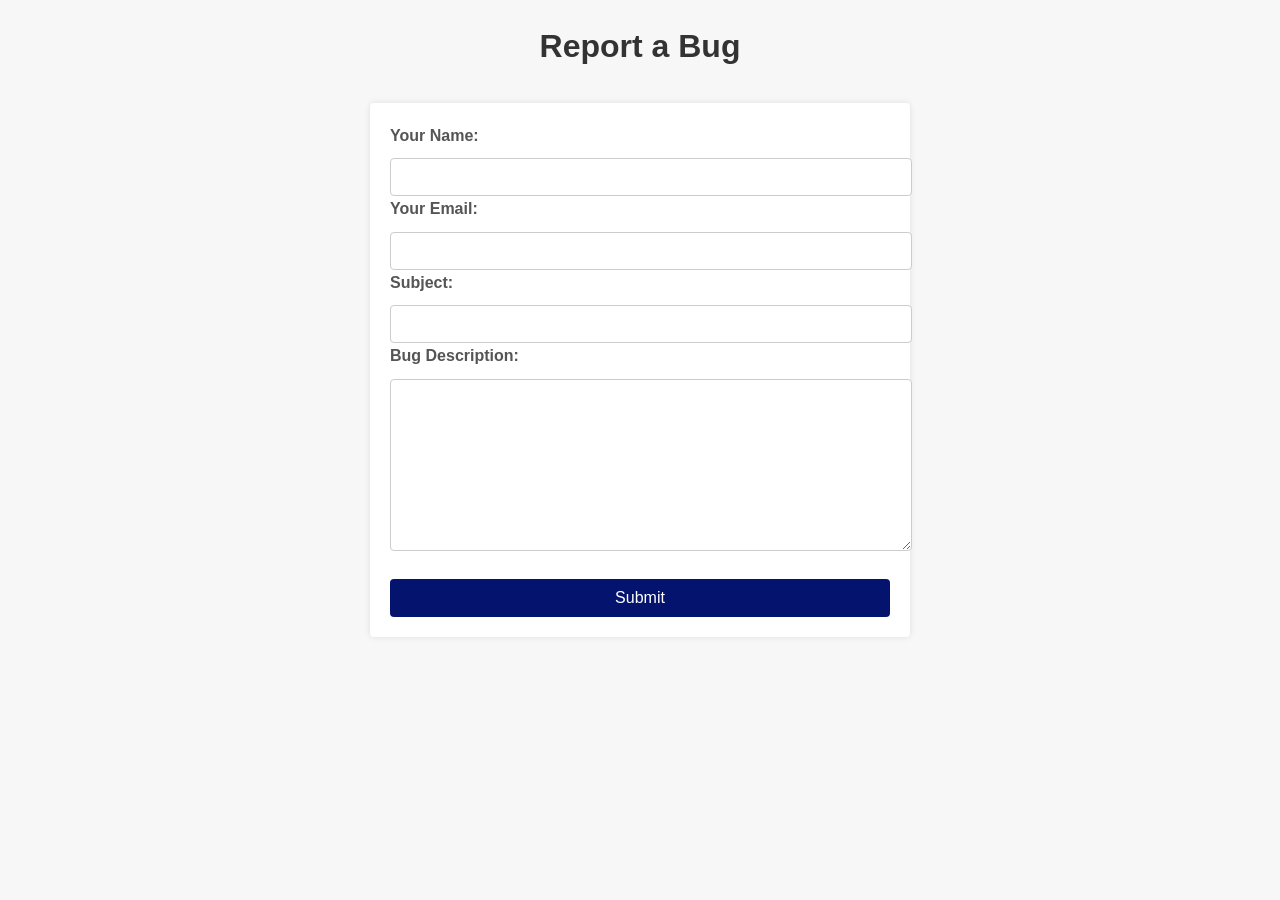
<file: templates/bug.html>
<!DOCTYPE html>
<html lang="en">

<head>
  <meta charset="UTF-8">
  <meta name="viewport" content="width=device-width, initial-scale=1.0">
  <link rel="icon" type="image/x-icon" href="/static/images/favicon.ico">
  <title>SnapØCR | Report Bug</title>
  <style>
    body {
      font-family: Arial, sans-serif;
      margin: 20px;
      line-height: 1.6;
      background-color: #f7f7f7;
    }

    h1 {
      text-align: center;
      margin-bottom: 30px;
      color: #333;
    }

    form {
      max-width: 500px;
      margin: 0 auto;
      background-color: #fff;
      padding: 20px;
      border-radius: 4px;
      box-shadow: 0 0 6px rgba(0, 0, 0, 0.1);
    }

    label {
      display: block;
      margin-bottom: 10px;
      font-weight: bold;
      color: #555;
    }

    input[type="text"],
    input[type="email"],
    textarea {
      width: 100%;
      padding: 10px;
      border: 1px solid #ccc;
      border-radius: 4px;
      resize: vertical;
      font-size: 14px;
    }

    textarea {
      height: 150px;
    }

    button[type="submit"] {
      display: block;
      width: 100%;
      padding: 10px;
      margin-top: 20px;
      background-color: #04146e;
      color: white;
      border: none;
      border-radius: 4px;
      cursor: pointer;
      font-size: 16px;
    }

    button[type="submit"]:hover {
      background-color: #23f7f4;
    }

    .error-message {
      color: #ff0000;
      margin-top: 5px;
      font-size: 12px;
    }

    .success-message {
      color: #080f8b;
      margin-top: 5px;
      font-size: 14px;
      font-weight: bold;
    }
  </style>
</head>

<body>
  <h1>Report a Bug</h1>

  <form>
    <label for="name">Your Name:</label>
    <input type="text" id="name" name="name" required>

    <label for="email">Your Email:</label>
    <input type="email" id="email" name="email" required>

    <label for="subject">Subject:</label>
    <input type="text" id="subject" name="subject" required>

    <label for="description">Bug Description:</label>
    <textarea id="description" name="description" required></textarea>

    <button type="submit">Submit</button>
  </form>

  <div id="success-message" class="success-message" style="display: none;">Bug report submitted successfully!</div>

  <script>
    const form = document.querySelector('form');
    const successMessage = document.getElementById('success-message');

    form.addEventListener('submit', (event) => {
      event.preventDefault();

      
      setTimeout(() => {
        form.reset();
        successMessage.style.display = 'block';
        setTimeout(() => {
          successMessage.style.display = 'none';
        }, 3000);
      }, 1000);
    });
  </script>
</body>
</html>
</file>
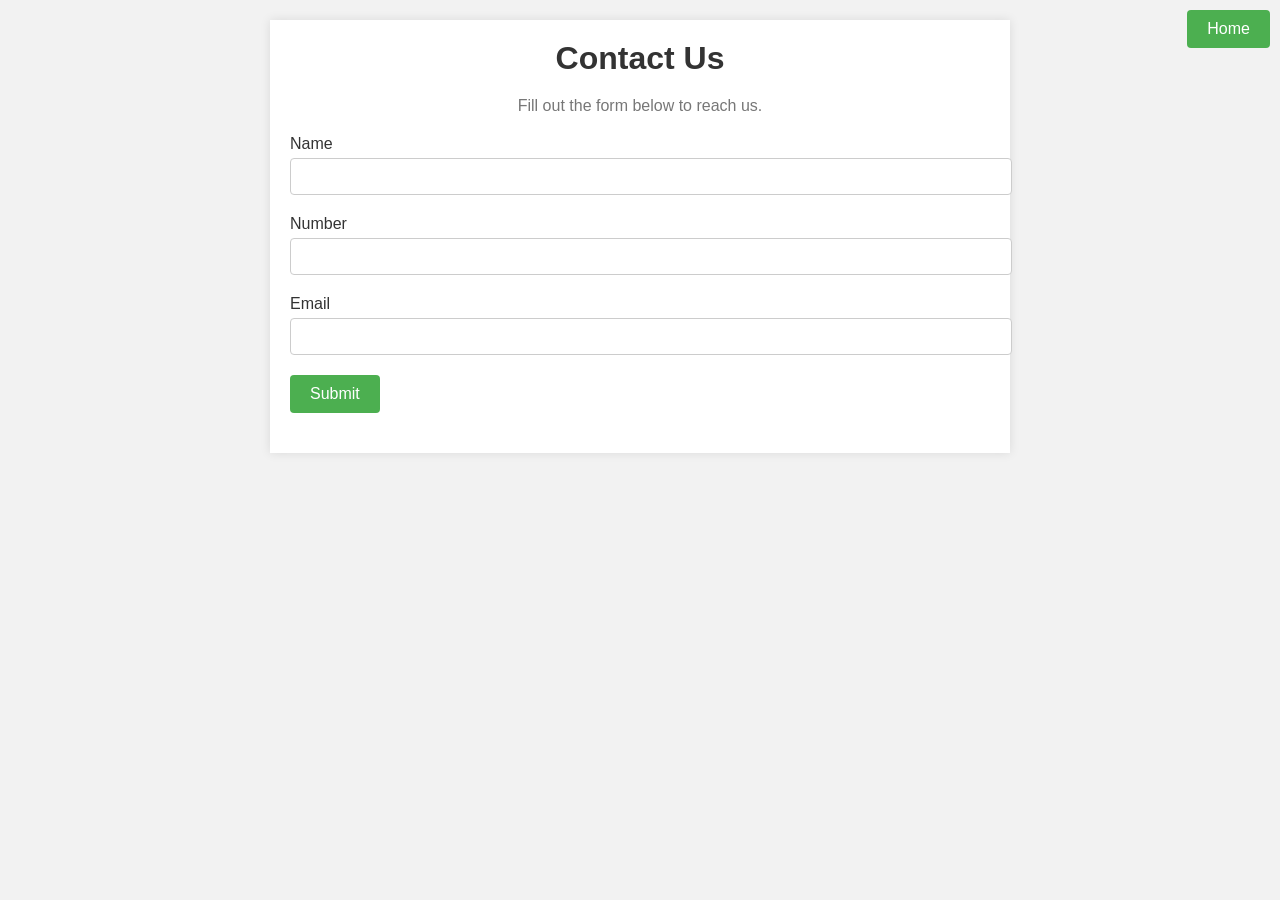
<file: templates/contact.html>
<!DOCTYPE html>
<html lang="en">

<head>
  <meta charset="UTF-8">
  <meta name="viewport" content="width=device-width, initial-scale=1.0">
  <link rel="stylesheet" href="/static/styles/contact.css">
  <link rel="icon" type="image/x-icon" href="/static/images/favicon.ico">

  <title>SnapØCR | Contact</title>
</head>

<body>
  <div class="container">
    <a href="/" class="home-button">Home</a>
    <h1>Contact Us</h1>
    <p>Fill out the form below to reach us.</p>
    <form action="#" method="post">
      <div class="form-group">
        <label for="name">Name</label>
        <input type="text" id="name" name="name" required>
      </div>
      <div class="form-group">
        <label for="number">Number</label>
        <input type="tel" id="number" name="number" required>
      </div>
      <div class="form-group">
        <label for="email">Email</label>
        <input type="email" id="email" name="email" required>
      </div>
      <div class="form-group">
        <input type="submit" value="Submit">
      </div>
    </form>
  </div>
</body>

</html>
</file>
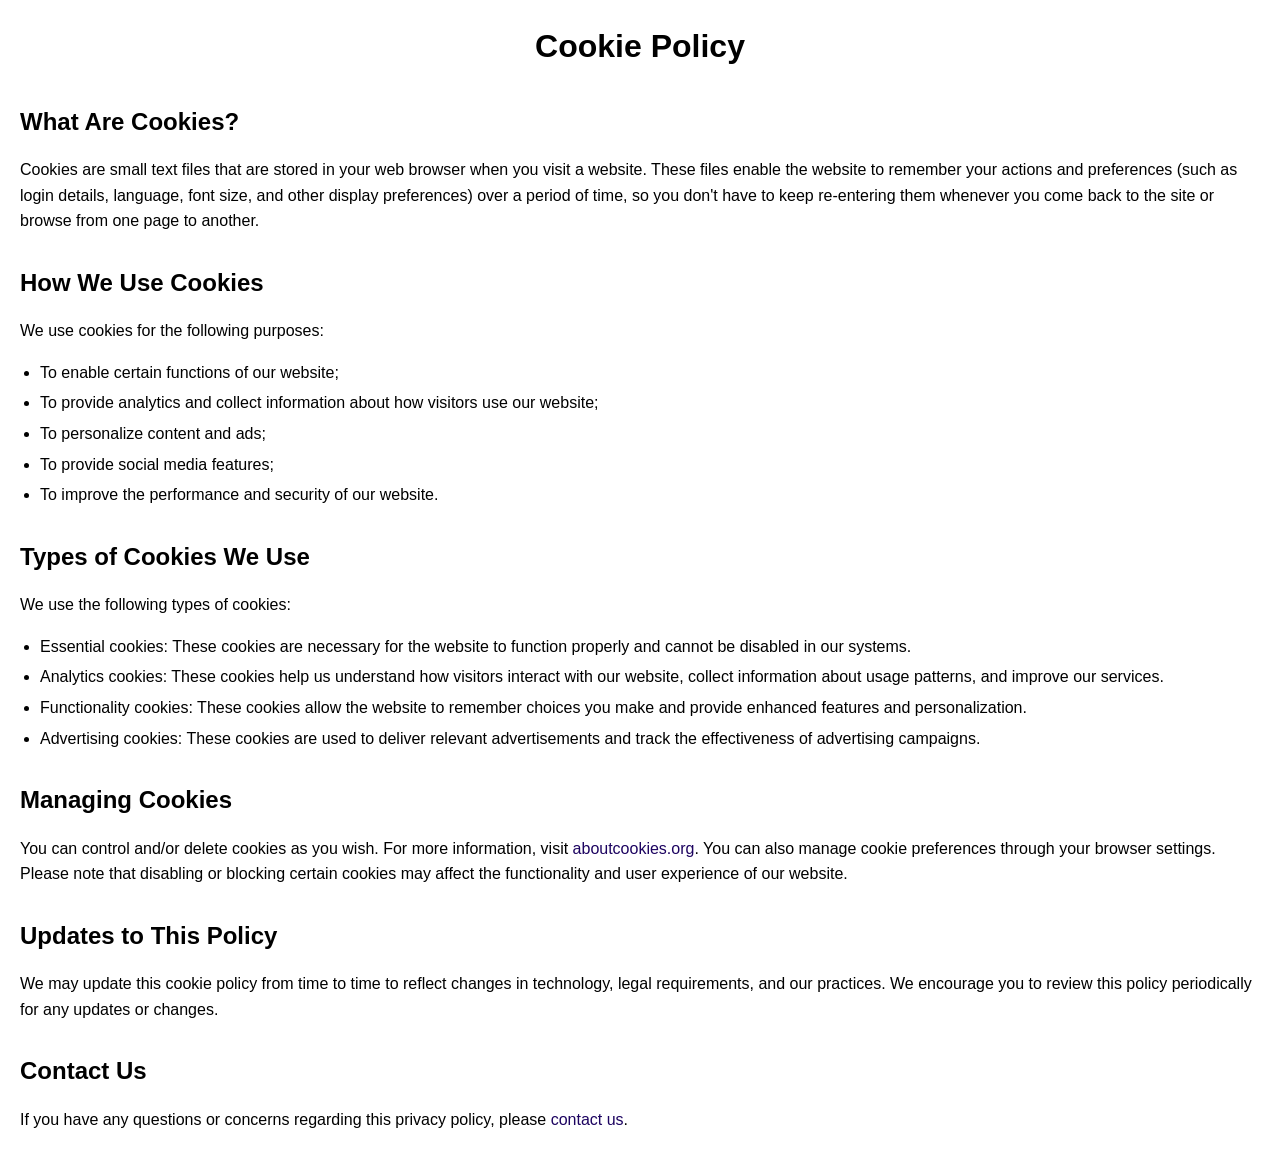
<file: templates/cookies.html>
<!DOCTYPE html>
<html lang="en">

<head>
  <meta charset="UTF-8">
  <meta name="viewport" content="width=device-width, initial-scale=1.0">
  <title>SnapØCR | Cookies</title>
  <link rel="icon" type="image/x-icon" href="/static/images/favicon.ico">
  <link rel="stylesheet" href="/static/styles/style2.css">
</head>

<body>
  <h1>Cookie Policy</h1>

  <h2>What Are Cookies?</h2>
  <p>Cookies are small text files that are stored in your web browser when you visit a website. These files enable the website to remember your actions and preferences (such as login details, language, font size, and other display preferences) over a period of time, so you don't have to keep re-entering them whenever you come back to the site or browse from one page to another.</p>

  <h2>How We Use Cookies</h2>
  <p>We use cookies for the following purposes:</p>
  <ul>
    <li>To enable certain functions of our website;</li>
    <li>To provide analytics and collect information about how visitors use our website;</li>
    <li>To personalize content and ads;</li>
    <li>To provide social media features;</li>
    <li>To improve the performance and security of our website.</li>
  </ul>

  <h2>Types of Cookies We Use</h2>
  <p>We use the following types of cookies:</p>
  <ul>
    <li>Essential cookies: These cookies are necessary for the website to function properly and cannot be disabled in our systems.</li>
    <li>Analytics cookies: These cookies help us understand how visitors interact with our website, collect information about usage patterns, and improve our services.</li>
    <li>Functionality cookies: These cookies allow the website to remember choices you make and provide enhanced features and personalization.</li>
    <li>Advertising cookies: These cookies are used to deliver relevant advertisements and track the effectiveness of advertising campaigns.</li>
  </ul>

  <h2>Managing Cookies</h2>
  <p>You can control and/or delete cookies as you wish. For more information, visit <a href="https://www.aboutcookies.org" target="_blank">aboutcookies.org</a>. You can also manage cookie preferences through your browser settings. Please note that disabling or blocking certain cookies may affect the functionality and user experience of our website.</p>

  <h2>Updates to This Policy</h2>
  <p>We may update this cookie policy from time to time to reflect changes in technology, legal requirements, and our practices. We encourage you to review this policy periodically for any updates or changes.</p>

  <h2>Contact Us</h2>
  <p>If you have any questions or concerns regarding this privacy policy, please <a href="/contact">contact us</a>.</p>
</body>

</html>
</file>
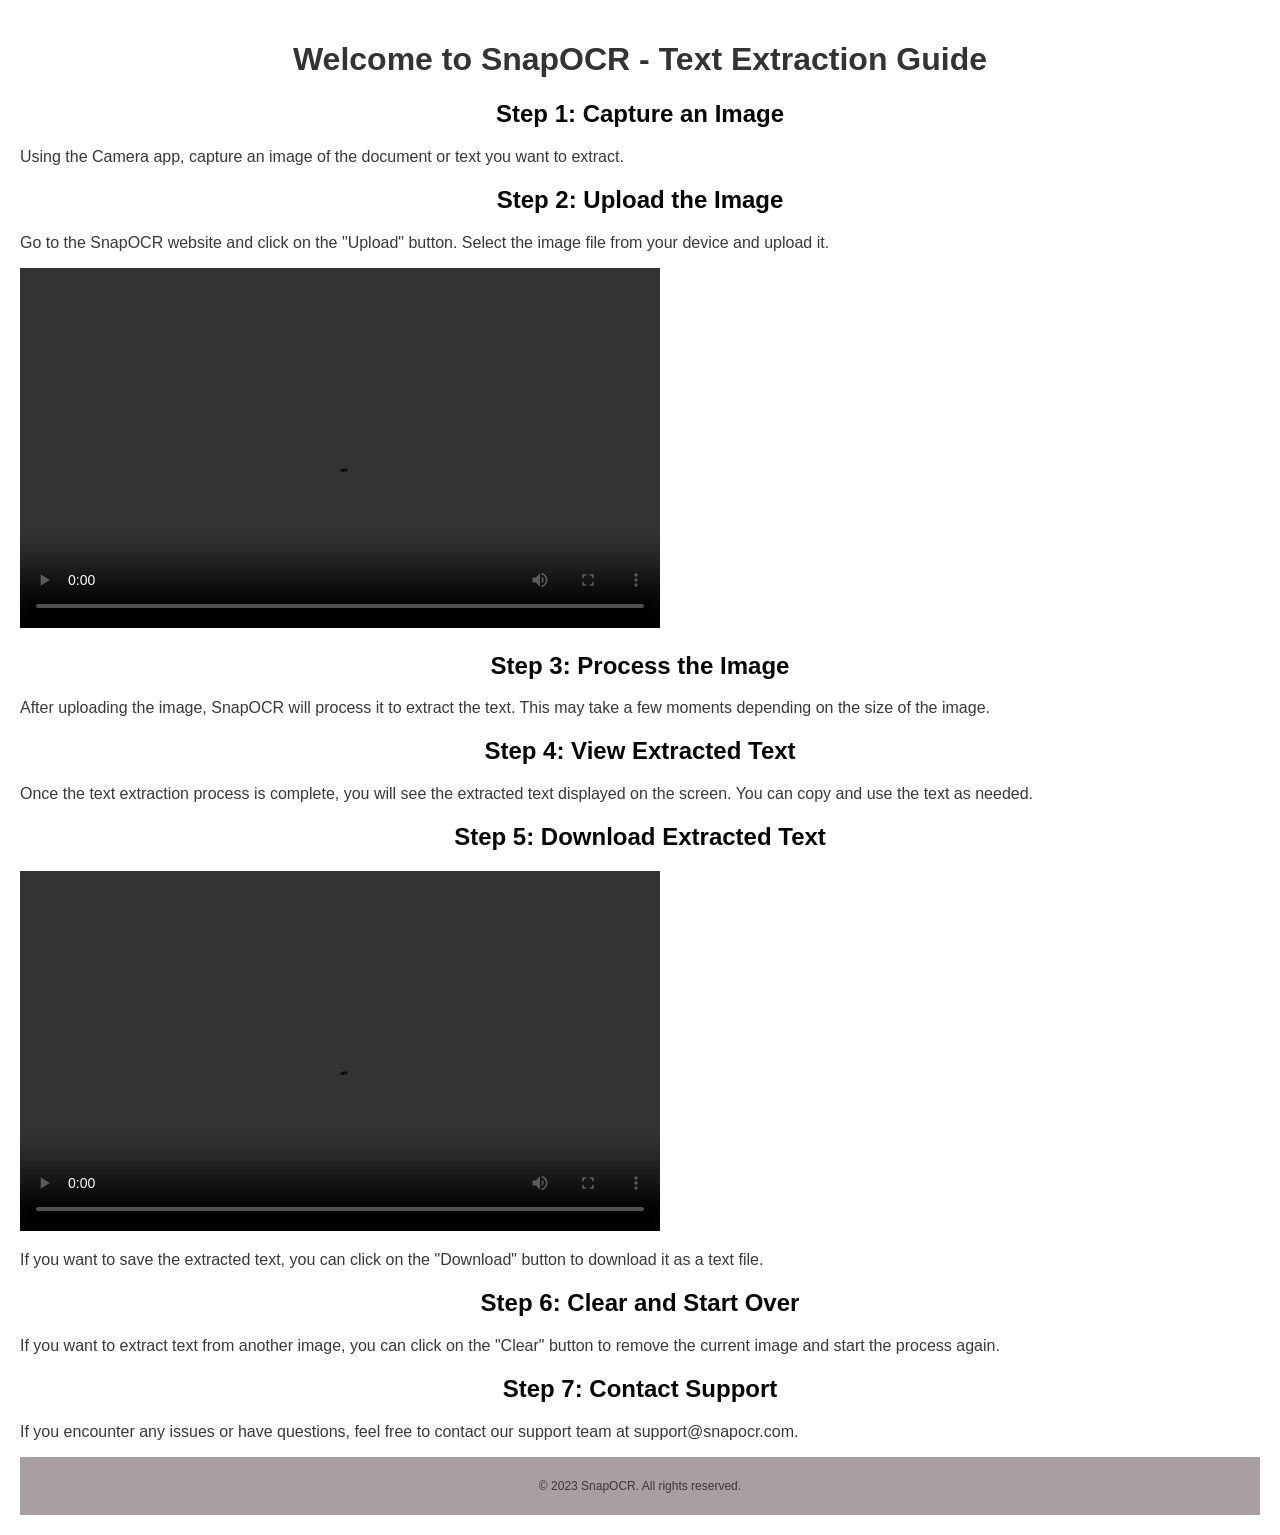
<file: templates/getting_started.html>
<!DOCTYPE html>
<html>
<head>
  <link rel="icon" type="image/x-icon" href="/static/images/favicon.ico">
  <title>SnapOCR - Text Extraction Guide</title>
  <style>
    body {
      font-family: Arial, sans-serif;
      margin: 0;
      padding: 20px;
    }
    
    h1 {
      color: #333;
      text-align: center;
    }
    
    h2 {
      color: #060606;
    }
    
    p {
      color: #3c3737;
    }
    
    footer {
      background-color: #a8a0a0;
      padding: 10px;
      text-align: center;
      color: #0a0a0a;
      font-size: 12px;
    }
    
    .step {
      margin-bottom: 30px;
    }
    
    .step-number {
      font-size: 24px;
      color: #333;
      margin-bottom: 10px;
    }
    
    .step-title {
      font-size: 18px;
      color: #666;
    }
  </style>
</head>
<body>
  <h1>Welcome to SnapOCR - Text Extraction Guide</h1>
  
  <h2 align="center">Step 1: Capture an Image</h2>
  <p>Using the Camera app, capture an image of the document or text you want to extract.</p>
  
  <h2 align="center">Step 2: Upload the Image</h2>
  <p>Go to the SnapOCR website and click on the "Upload" button. Select the image file from your device and upload it.</p>
  <video width="640" height="360" controls>
    <source src="/static/images/1.mp4" type="video/mp4">
    Your browser does not support the video tag.
  </video>
  
  <h2 align="center">Step 3: Process the Image</h2>
  <p>After uploading the image, SnapOCR will process it to extract the text. This may take a few moments depending on the size of the image.</p>
  
  <h2 align="center">Step 4: View Extracted Text</h2>
  <p>Once the text extraction process is complete, you will see the extracted text displayed on the screen. You can copy and use the text as needed.</p>
  
  <h2 align="center">Step 5: Download Extracted Text</h2>
  <video  width="640" height="360" controls>
    <source src="/static/images/2.mp4" type="video/mp4">
    Your browser does not support the video tag.
  </video>
  <p>If you want to save the extracted text, you can click on the "Download" button to download it as a text file.</p>
  
  <h2 align="center">Step 6: Clear and Start Over</h2>
  <p>If you want to extract text from another image, you can click on the "Clear" button to remove the current image and start the process again.</p>
  
  <h2 align="center">Step 7: Contact Support</h2>
  <p>If you encounter any issues or have questions, feel free to contact our support team at support@snapocr.com.</p>
  
  <footer>
    <p>© 2023 SnapOCR. All rights reserved.</p>
  </footer>
</body>
</html>
</file>
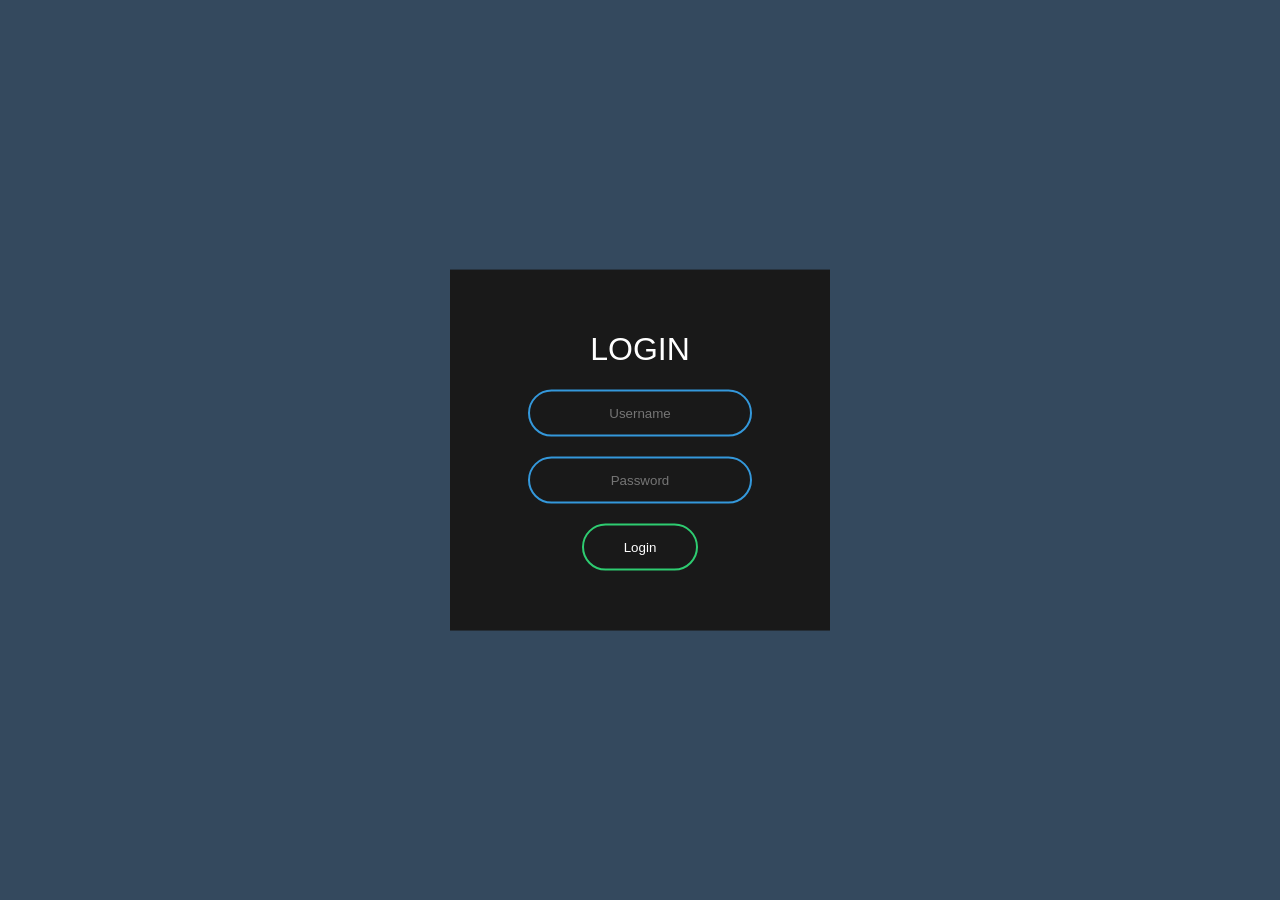
<file: templates/login.html>
<!DOCTYPE html>
<html lang="en">

<head>
    <meta charset="UTF-8">
    <meta http-equiv="X-UA-Compatible" content="IE=edge">
    <meta name="viewport" content="width=device-width, initial-scale=1.0">
    <link rel="icon" type="image/x-icon" href="/static/images/favicon.ico">
    <link href="https://fonts.googleapis.com/css2?family=Poppins:wght@400;500&display=swap" rel="stylesheet">
    <link rel="stylesheet" href="https://cdnjs.cloudflare.com/ajax/libs/font-awesome/5.15.3/css/all.min.css" />
    <link rel="stylesheet" href="/static/styles/login.css">
    <title>SnapØCR | Login</title>
</head>
<body>

    <form class="box" action="/templates/index.html" method="post">
        <h1>Login</h1>
        <input type="text" name="" placeholder="Username">
        <input type="password" name="" placeholder="Password">
        <input type="submit" name="" value="Login">
    </form>

</body>
</html>
</file>
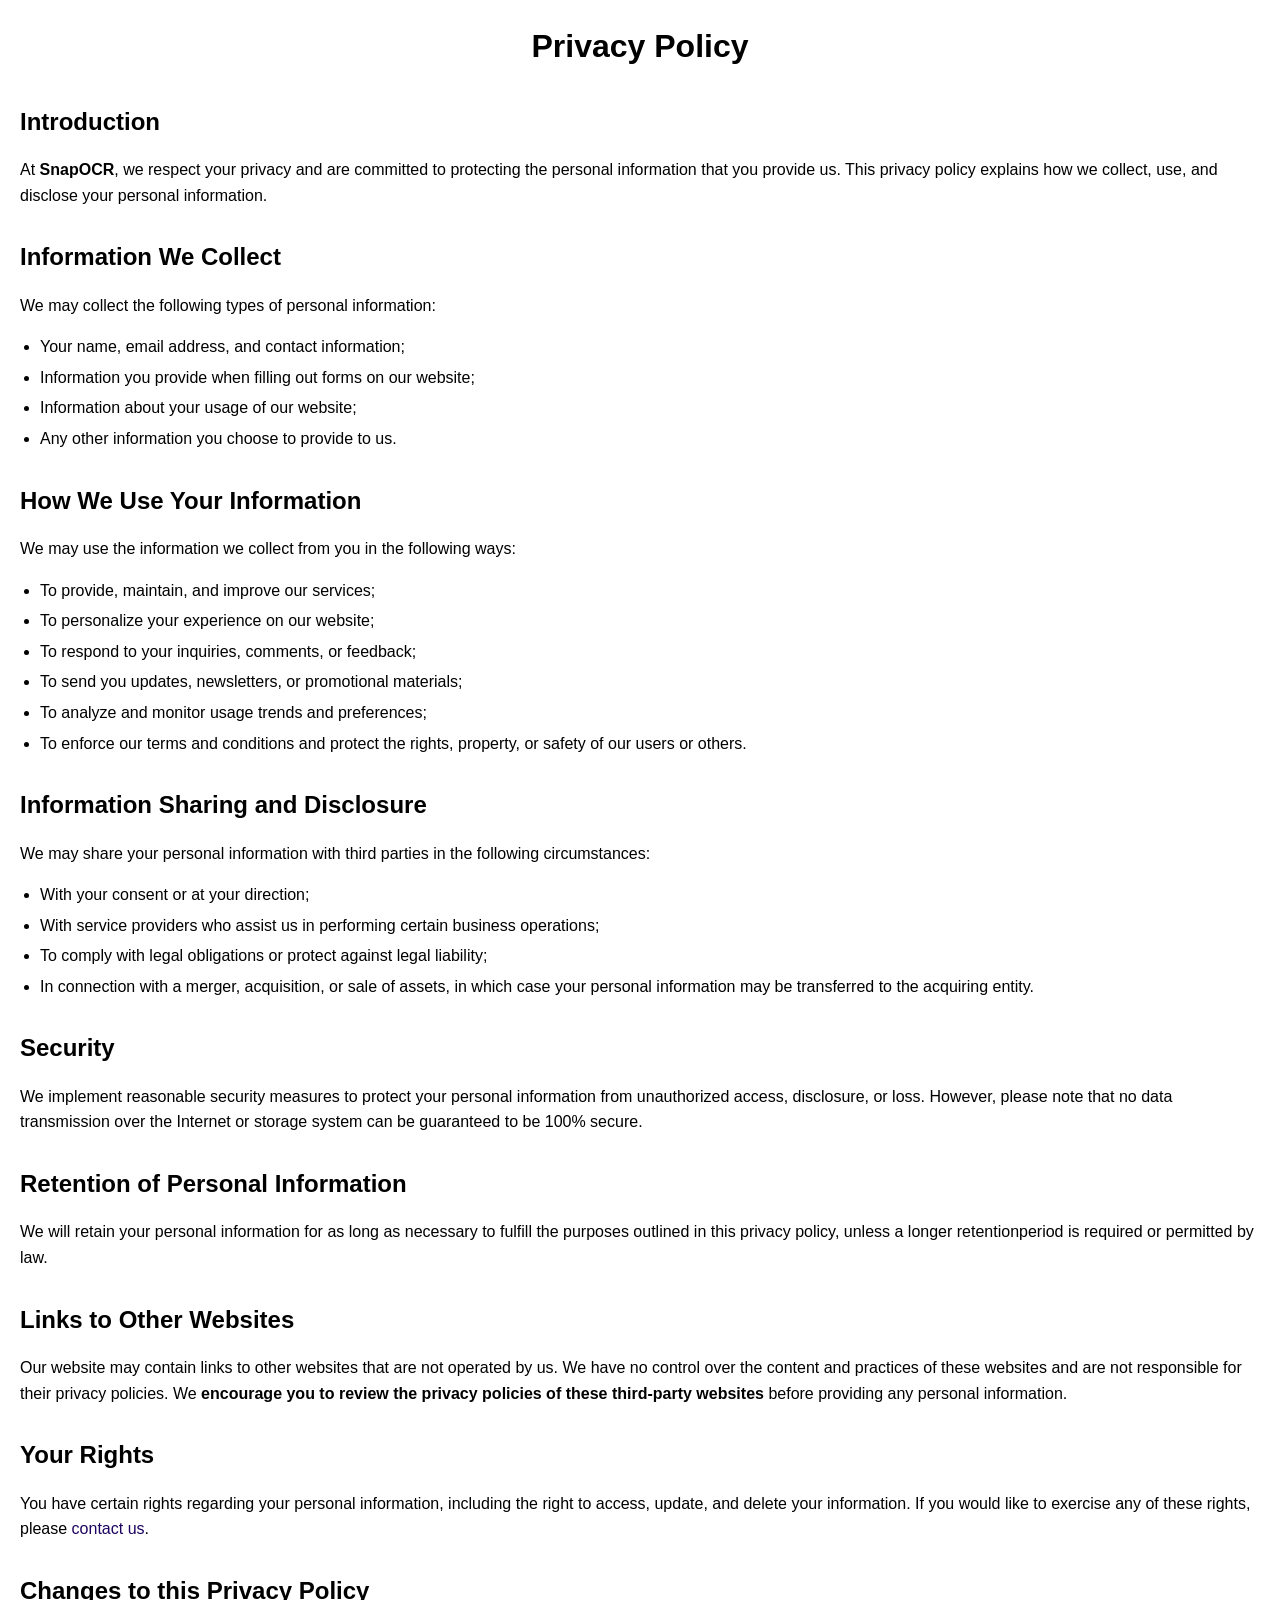
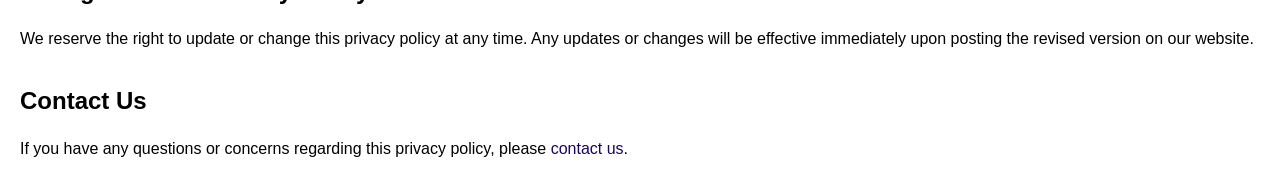
<file: templates/privacy.html>
<!DOCTYPE html>
<html lang="en">

<head>
  <meta charset="UTF-8">
  <meta name="viewport" content="width=device-width, initial-scale=1.0">
  <link rel="icon" type="image/x-icon" href="/static/images/favicon.ico">
  <title>SnapØCR | Privacy Policy</title>
  <link rel="stylesheet" href="/static/styles/style2.css">
</head>

<body>
  <h1>Privacy Policy</h1>

  <h2>Introduction</h2>
  <p>At <strong>SnapOCR</strong>, we respect your privacy and are committed to protecting the personal information that you provide us. This privacy policy explains how we collect, use, and disclose your personal information.</p>

  <h2>Information We Collect</h2>
  <p>We may collect the following types of personal information:</p>
  <ul>
    <li>Your name, email address, and contact information;</li>
    <li>Information you provide when filling out forms on our website;</li>
    <li>Information about your usage of our website;</li>
    <li>Any other information you choose to provide to us.</li>
  </ul>

  <h2>How We Use Your Information</h2>
  <p>We may use the information we collect from you in the following ways:</p>
  <ul>
    <li>To provide, maintain, and improve our services;</li>
    <li>To personalize your experience on our website;</li>
    <li>To respond to your inquiries, comments, or feedback;</li>
    <li>To send you updates, newsletters, or promotional materials;</li>
    <li>To analyze and monitor usage trends and preferences;</li>
    <li>To enforce our terms and conditions and protect the rights, property, or safety of our users or others.</li>
  </ul>

  <h2>Information Sharing and Disclosure</h2>
  <p>We may share your personal information with third parties in the following circumstances:</p>
  <ul>
    <li>With your consent or at your direction;</li>
    <li>With service providers who assist us in performing certain business operations;</li>
    <li>To comply with legal obligations or protect against legal liability;</li>
    <li>In connection with a merger, acquisition, or sale of assets, in which case your personal information may be transferred to the acquiring entity.</li>
  </ul>

  <h2>Security</h2>
  <p>We implement reasonable security measures to protect your personal information from unauthorized access, disclosure, or loss. However, please note that no data transmission over the Internet or storage system can be guaranteed to be 100% secure.</p>

  <h2>Retention of Personal Information</h2>
  <p>We will retain your personal information for as long as necessary to fulfill the purposes outlined in this privacy policy, unless a longer retentionperiod is required or permitted by law.</p>

  <h2>Links to Other Websites</h2>
  <p>Our website may contain links to other websites that are not operated by us. We have no control over the content and practices of these websites and are not responsible for their privacy policies. We <strong>encourage you to review the privacy policies of these third-party websites</strong> before providing any personal information.</p>

  <h2>Your Rights</h2>
  <p>You have certain rights regarding your personal information, including the right to access, update, and delete your information. If you would like to exercise any of these rights, please <a href="[Your contact information]">contact us</a>.</p>

  <h2>Changes to this Privacy Policy</h2>
  <p>We reserve the right to update or change this privacy policy at any time. Any updates or changes will be effective immediately upon posting the revised version on our website.</p>

  <h2>Contact Us</h2>
  <p>If you have any questions or concerns regarding this privacy policy, please <a href="contact.html">contact us</a>.</p>
</body>

</html>
</file>
<file: static/styles/contact.css>
body {
    font-family: Arial, sans-serif;
    background-color: #f2f2f2;
}

.container {
    max-width: 700px;
    margin: 20px auto;
    padding: 20px;
    background-color: #fff;
    box-shadow: 0 0 10px rgba(0, 0, 0, 0.1);
}

.home-button {
    position: absolute;
    top: 10px;
    right: 10px;
    padding: 10px 20px;
    background-color: #4CAF50;
    color: #fff;
    text-decoration: none;
    border-radius: 4px;
}

h1 {
    color: #333;
    text-align: center;
    margin-top: 0;
    margin-bottom: 20px;
}

p {
    color: #777;
    text-align: center;
    margin-bottom: 20px;
}

.form-group {
    margin-bottom: 20px;
}

label {
    display: block;
    margin-bottom: 5px;
    color: #333;
}

input[type="text"],
input[type="tel"],
input[type="email"] {
    width: 100%;
    padding: 10px;
    border: 1px solid #ccc;
    border-radius: 4px;
}

input[type="submit"] {
    background-color: #4CAF50;
    color: #fff;
    padding: 10px 20px;
    border: none;
    border-radius: 4px;
    cursor: pointer;
    font-size: 16px;
}

input[type="submit"]:hover {
    background-color: #45a049;
}
</file>
<file: static/styles/style2.css>
body {
    font-family: Arial, sans-serif;
    margin: 20px;
    line-height: 1.6;
  }
  
  h1 {
    text-align: center;
    margin-bottom: 30px;
  }
  
  h2 {
    margin-top: 30px;
    margin-bottom: 10px;
  }
  
  p {
    margin-bottom: 15px;
  }
  
  ul {
    margin-bottom: 15px;
    padding-left: 20px;
  }
  
  li {
    margin-bottom: 5px;
  }
  
  a {
    color: #1c0360;
    text-decoration: none;
  }
  
  a:hover {
    text-decoration: underline;
  }
  .result {
    color: white;
  }
</file>
<file: static/styles/login.css>
body{
margin: 0;
padding: 0;
font-family: sans-serif;
background: #34495e;
}
.box{
    width: 300px;
    padding: 40px;
    position: absolute;
    top: 50%;
    left: 50%;
    transform: translate(-50%, -50%); 
    background: #191919;
    text-align: center;
}
.box h1{
    color: white;
    text-transform: uppercase;
    font-weight: 500;
}
.box input[type = "text"],.box input[type = "password"]
 { 
    border:0;
    background: none;
    display: block;
    margin: 20px auto;
    text-align: center;
    border: 2px solid #3498db;
    padding: 14px 10px;
    width: 200px;
    outline: none;
    color: white;
    border-radius: 24px;
    transition: 0.25s;
}
.box input[type = "text"]:focus,.box input[type = "password"]:focus{
    width: 280px;
    border-color: #2ecc71; 
}
.box input[type = "submit"]{
    border: 0;
    background: none;
    display: block;
    margin: 20px auto;
    text-align: center;
    border: 2px solid #2ecc71;
    padding: 14px 40px;
    outline: none;
    color: white;
    border-radius: 24px;
    transition: 0.25s;
    cursor: pointer;
}
.box input[type = "submit"]:hover{
    background: #2ecc71;
}
</file>
